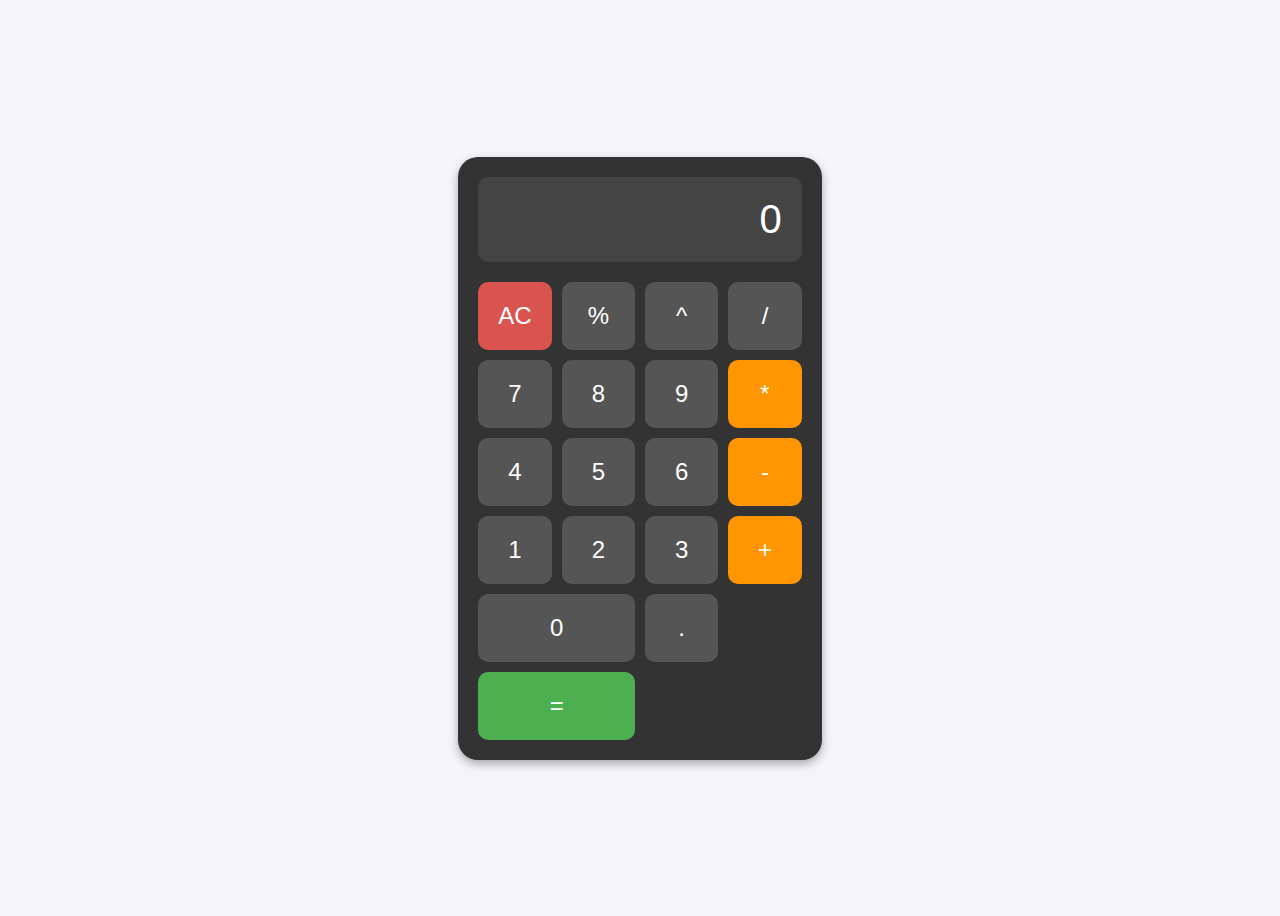
<file: Demo mod 2/demo mod 2 tugas 1/index.html>
<!DOCTYPE html>
<html lang="en">
<head>
    <meta charset="UTF-8">
    <meta name="viewport" content="width=device-width, initial-scale=1.0">
    <title>Calculator</title>
    <link rel="stylesheet" href="style.css">
</head>
<body>

    <div class="calculator">
        <div class="display" id="display">0</div>
        <div class="buttons">
            <button class="btn clear" id="clear">AC</button>
            <button class="btn" onclick="append('%')">%</button>
            <button class="btn" onclick="operate('^')">^</button>
            <button class="btn" onclick="append()"
            <button class="btn operator" onclick="operate('/')">/</button>

            <button class="btn" onclick="append('7')">7</button>
            <button class="btn" onclick="append('8')">8</button>
            <button class="btn" onclick="append('9')">9</button>
            <button class="btn operator" onclick="operate('*')">*</button>

            <button class="btn" onclick="append('4')">4</button>
            <button class="btn" onclick="append('5')">5</button>
            <button class="btn" onclick="append('6')">6</button>
            <button class="btn operator" onclick="operate('-')">-</button>

            <button class="btn" onclick="append('1')">1</button>
            <button class="btn" onclick="append('2')">2</button>
            <button class="btn" onclick="append('3')">3</button>
            <button class="btn operator" onclick="operate('+')">+</button>

            <button class="btn zero" onclick="append('0')">0</button>
            <button class="btn" onclick="append('.')">.</button>
            <button class="btn equals" onclick="calculate()">=</button>

        </div>
    </div>

    <script src="script.js"></script>
</body>
</html>
</file>
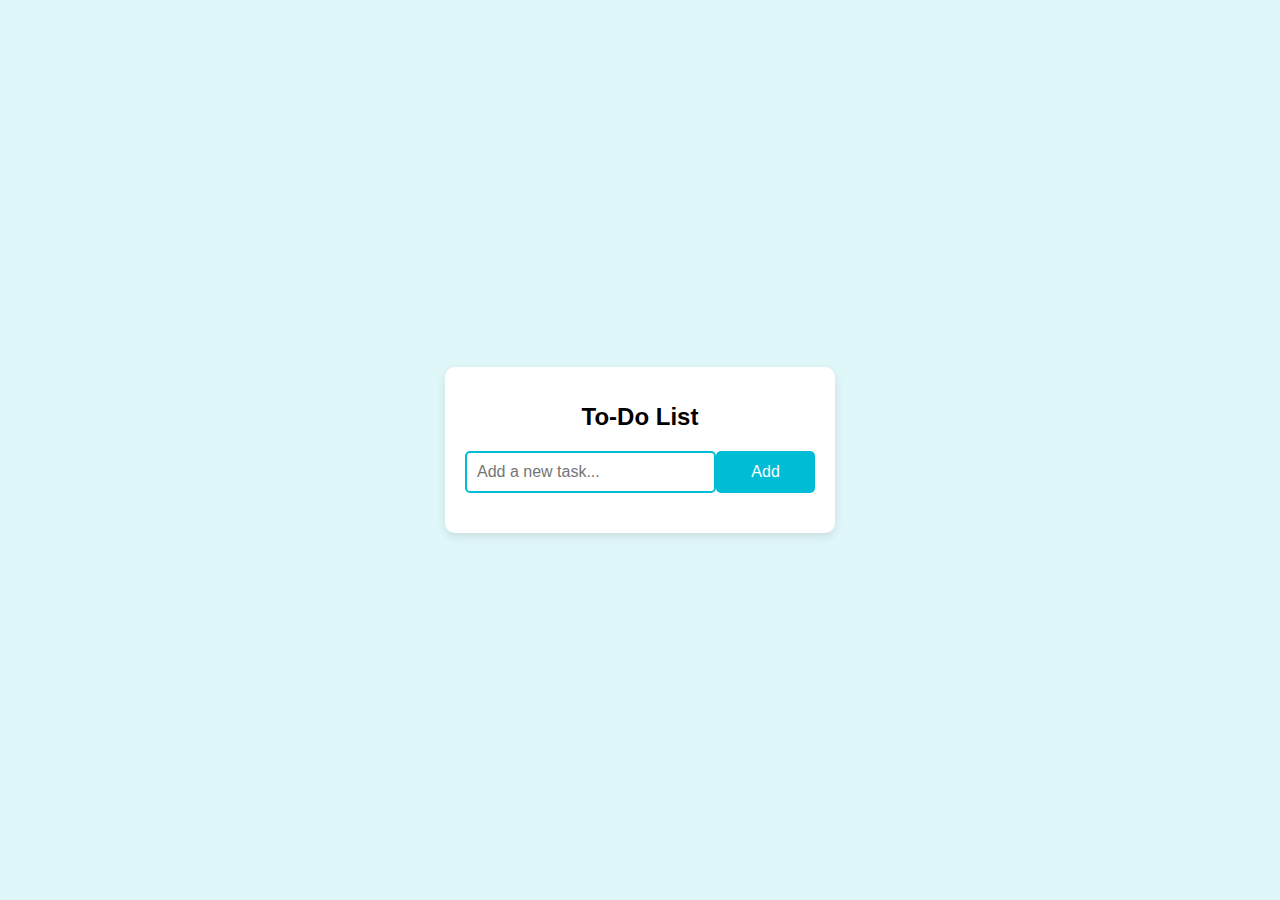
<file: Demo mod 2/demo mod 2 tugas 2/index.html>
<!DOCTYPE html>
<html lang="en">
<head>
    <meta charset="UTF-8">
    <meta name="viewport" content="width=device-width, initial-scale=1.0">
    <title>To-Do List App</title>
    <link rel="stylesheet" href="style.css">
</head>
<body>

    <div class="todo-app">
        <h1>To-Do List</h1>
        <div class="input-group">
            <input type="text" id="todo-input" placeholder="Add a new task..." />
            <button id="add-btn">Add</button>
        </div>
        <ul id="todo-list"></ul>
    </div>

    <script src="script.js"></script>
</body>
</html>
</file>
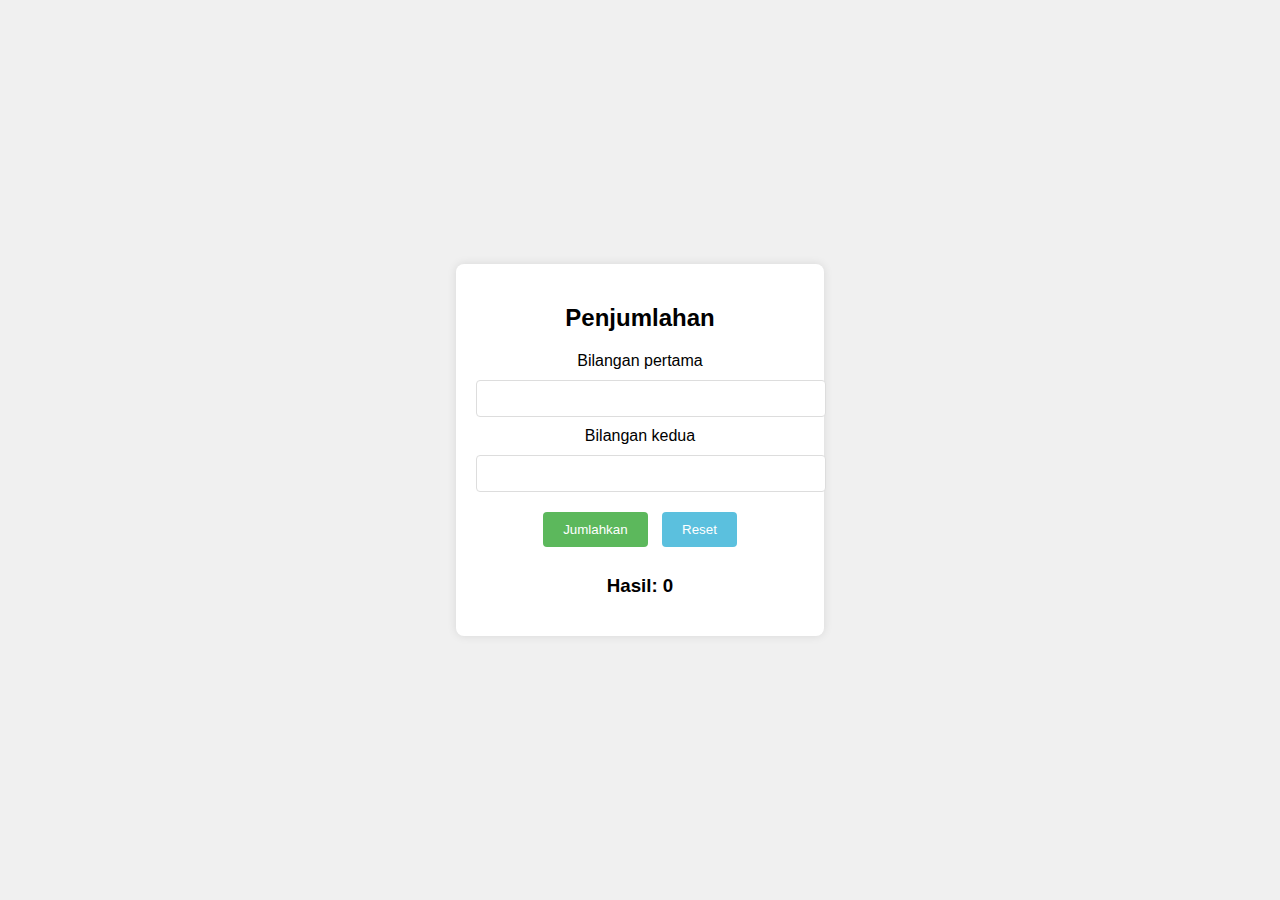
<file: Codelab2/penjulahanbiasa.html>
<!DOCTYPE html>
<html lang="en">
<head>
    <meta charset="UTF-8">
    <meta name="viewport" content="width=device-width, initial-scale=1.0">
    <title>Penjumlahan</title>
    <style>
        body {
            font-family: Arial, sans-serif;
            display: flex;
            justify-content: center;
            align-items: center;
            height: 100vh;
            margin: 0;
            background-color: #f0f0f0;
        }
        .calculator {
            background-color: white;
            padding: 20px;
            border-radius: 8px;
            box-shadow: 0 0 10px rgba(0,0,0,0.1);
            text-align: center;
        }
        input {
            width: 100%;
            padding: 10px;
            margin: 10px 0;
            border: 1px solid #ddd;
            border-radius: 4px;
        }
        button {
            padding: 10px 20px;
            margin: 10px 5px;
            border: none;
            border-radius: 4px;
            cursor: pointer;
            color: white;
        }
        #add {
            background-color: #5cb85c;
        }
        #reset {
            background-color: #5bc0de;
        }
    </style>
</head>
<body>
    <div class="calculator">
        <h2>Penjumlahan</h2>
        <div>
            <label for="num1">Bilangan pertama</label>
            <input type="number" id="num1">
        </div>
        <div>
            <label for="num2">Bilangan kedua</label>
            <input type="number" id="num2">
        </div>
        <button id="add">Jumlahkan</button>
        <button id="reset">Reset</button>
        <h3 id="result">Hasil: 0</h3>
    </div>

    <script>
        const num1 = document.getElementById('num1');
        const num2 = document.getElementById('num2');
        const addBtn = document.getElementById('add');
        const resetBtn = document.getElementById('reset');
        const result = document.getElementById('result');

        addBtn.addEventListener('click', () => {
            const sum = Number(num1.value) + Number(num2.value);
            result.textContent = Hasil: ${sum};
        });

        resetBtn.addEventListener('click', () => {
            num1.value = '';
            num2.value = '';
            result.textContent = 'Hasil: 0';
        });
    </script>
</body>
</html>
</file>
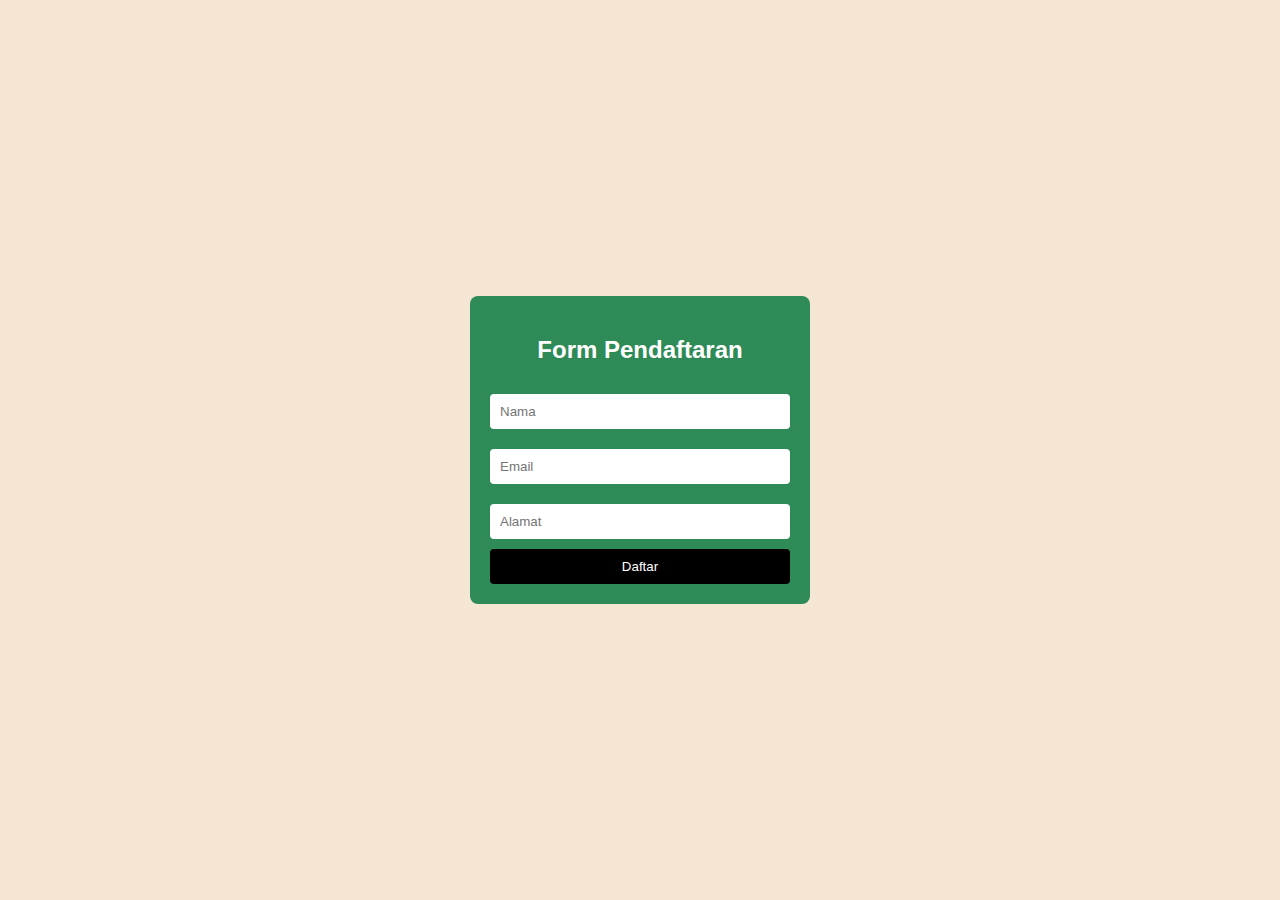
<file: Codelab3/formvalidation.html>
<!DOCTYPE html>
<html lang="en">
<head>
    <meta charset="UTF-8">
    <meta name="viewport" content="width=device-width, initial-scale=1.0">
    <title>Form Pendaftaran</title>
    <style>
        body {
            font-family: Arial, sans-serif;
            display: flex;
            justify-content: center;
            align-items: center;
            height: 100vh;
            margin: 0;
            background-color: #f5e6d3;
        }
        .form-container {
            background-color: #2e8b57;
            padding: 20px;
            border-radius: 8px;
            width: 300px;
        }
        h2 {
            color: white;
            text-align: center;
        }
        input {
            width: 100%;
            padding: 10px;
            margin: 10px 0;
            border: none;
            border-radius: 4px;
            box-sizing: border-box;
        }
        button {
            width: 100%;
            padding: 10px;
            background-color: #000;
            color: white;
            border: none;
            border-radius: 4px;
            cursor: pointer;
        }
        button:hover {
            background-color: #333;
        }
        .notification {
            position: fixed;
            top: 20px;
            left: 50%;
            transform: translateX(-50%);
            background-color: #4CAF50;
            color: white;
            padding: 15px;
            border-radius: 5px;
            display: none;
        }
    </style>
</head>
<body>
    <div class="form-container">
        <h2>Form Pendaftaran</h2>
        <form id="registrationForm">
            <input type="text" id="name" placeholder="Nama" required>
            <input type="email" id="email" placeholder="Email" required>
            <input type="text" id="address" placeholder="Alamat" required>
            <button type="submit">Daftar</button>
        </form>
    </div>

    <div id="notification" class="notification"></div>

    <script>
        function showNotification(message) {
            var notification = document.getElementById('notification');
            notification.textContent = message;
            notification.style.display = 'block';
            setTimeout(function() {
                notification.style.display = 'none';
            }, 3000);
        }

        document.getElementById('registrationForm').addEventListener('submit', function(event) {
            event.preventDefault();
            
            var name = document.getElementById('name').value.trim();
            var email = document.getElementById('email').value.trim();
            var address = document.getElementById('address').value.trim();
            
            if (name === '' || email === '' || address === '') {
                alert('Semua data harus diisi!');
            } else {
                showNotification('Data berhasil dibuat!');
                this.reset(); // Reset the form after successful submission
            }
        });
    </script>
</body>
</html>
</file>
<file: Demo mod 2/demo mod 2 tugas 1/style.css>
body {
    display: flex;
    justify-content: center;
    align-items: center;
    height: 100vh;
    background-color: #f4f4f9;
    font-family: 'Arial', sans-serif;
}

.calculator {
    border-radius: 20px;
    background-color: #333;
    padding: 20px;
    box-shadow: 0 4px 10px rgba(0, 0, 0, 0.3);
}

.display {
    background-color: #444;
    color: white;
    font-size: 2.5em;
    text-align: right;
    padding: 20px;
    border-radius: 10px;
    margin-bottom: 20px;
}

.buttons {
    display: grid;
    grid-template-columns: repeat(4, 1fr);
    grid-gap: 10px;
}

.btn {
    padding: 20px;
    font-size: 1.5em;
    border-radius: 10px;
    background-color: #555;
    color: white;
    border: none;
    cursor: pointer;
    transition: background-color 0.3s;
}

.btn:hover {
    background-color: #777;
}

.operator {
    background-color: #ff9500;
}

.operator:hover {
    background-color: #ffa64d;
}

.clear {
    background-color: #d9534f;
}

.clear:hover {
    background-color: #e57373;
}

.equals {
    grid-column: span 2;
    background-color: #4CAF50;
}

.equals:hover {
    background-color: #66BB6A;
}

.zero {
    grid-column: span 2;
}
</file>
<file: Demo mod 2/demo mod 2 tugas 2/style.css>
body {
    font-family: Arial, sans-serif;
    display: flex;
    justify-content: center;
    align-items: center;
    height: 100vh;
    background-color: #e0f7fa;
    margin: 0;
}

.todo-app {
    background-color: #fff;
    border-radius: 10px;
    padding: 20px;
    width: 350px;
    box-shadow: 0 4px 10px rgba(0, 0, 0, 0.1);
    text-align: center;
}

h1 {
    font-size: 24px;
    margin-bottom: 20px;
}

.input-group {
    display: flex;
    margin-bottom: 20px;
}

#todo-input {
    width: 70%;
    padding: 10px;
    border: 2px solid #00bcd4;
    border-radius: 5px;
    font-size: 16px;
}

#add-btn {
    width: 30%;
    padding: 10px;
    background-color: #00bcd4;
    color: white;
    border: none;
    border-radius: 5px;
    cursor: pointer;
    font-size: 16px;
}

#add-btn:hover {
    background-color: #008c9e;
}

ul {
    list-style: none;
    padding: 0;
}

.todo-item {
    background-color: #f1f8e9;
    padding: 10px;
    margin-bottom: 10px;
    display: flex;
    justify-content: space-between;
    align-items: center;
    border-radius: 5px;
}

.todo-text {
    flex-grow: 1;
    margin-right: 10px;
    text-align: left;
}

.edit-btn, .delete-btn {
    background-color: #f44336;
    border: none;
    color: white;
    padding: 5px 10px;
    cursor: pointer;
    border-radius: 5px;
}

.edit-btn {
    background-color: #ffeb3b;
    color: black;
    margin-right: 5px;
}

.edit-btn:hover {
    background-color: #fdd835;
}

.delete-btn:hover {
    background-color: #d32f2f;
}
</file>
